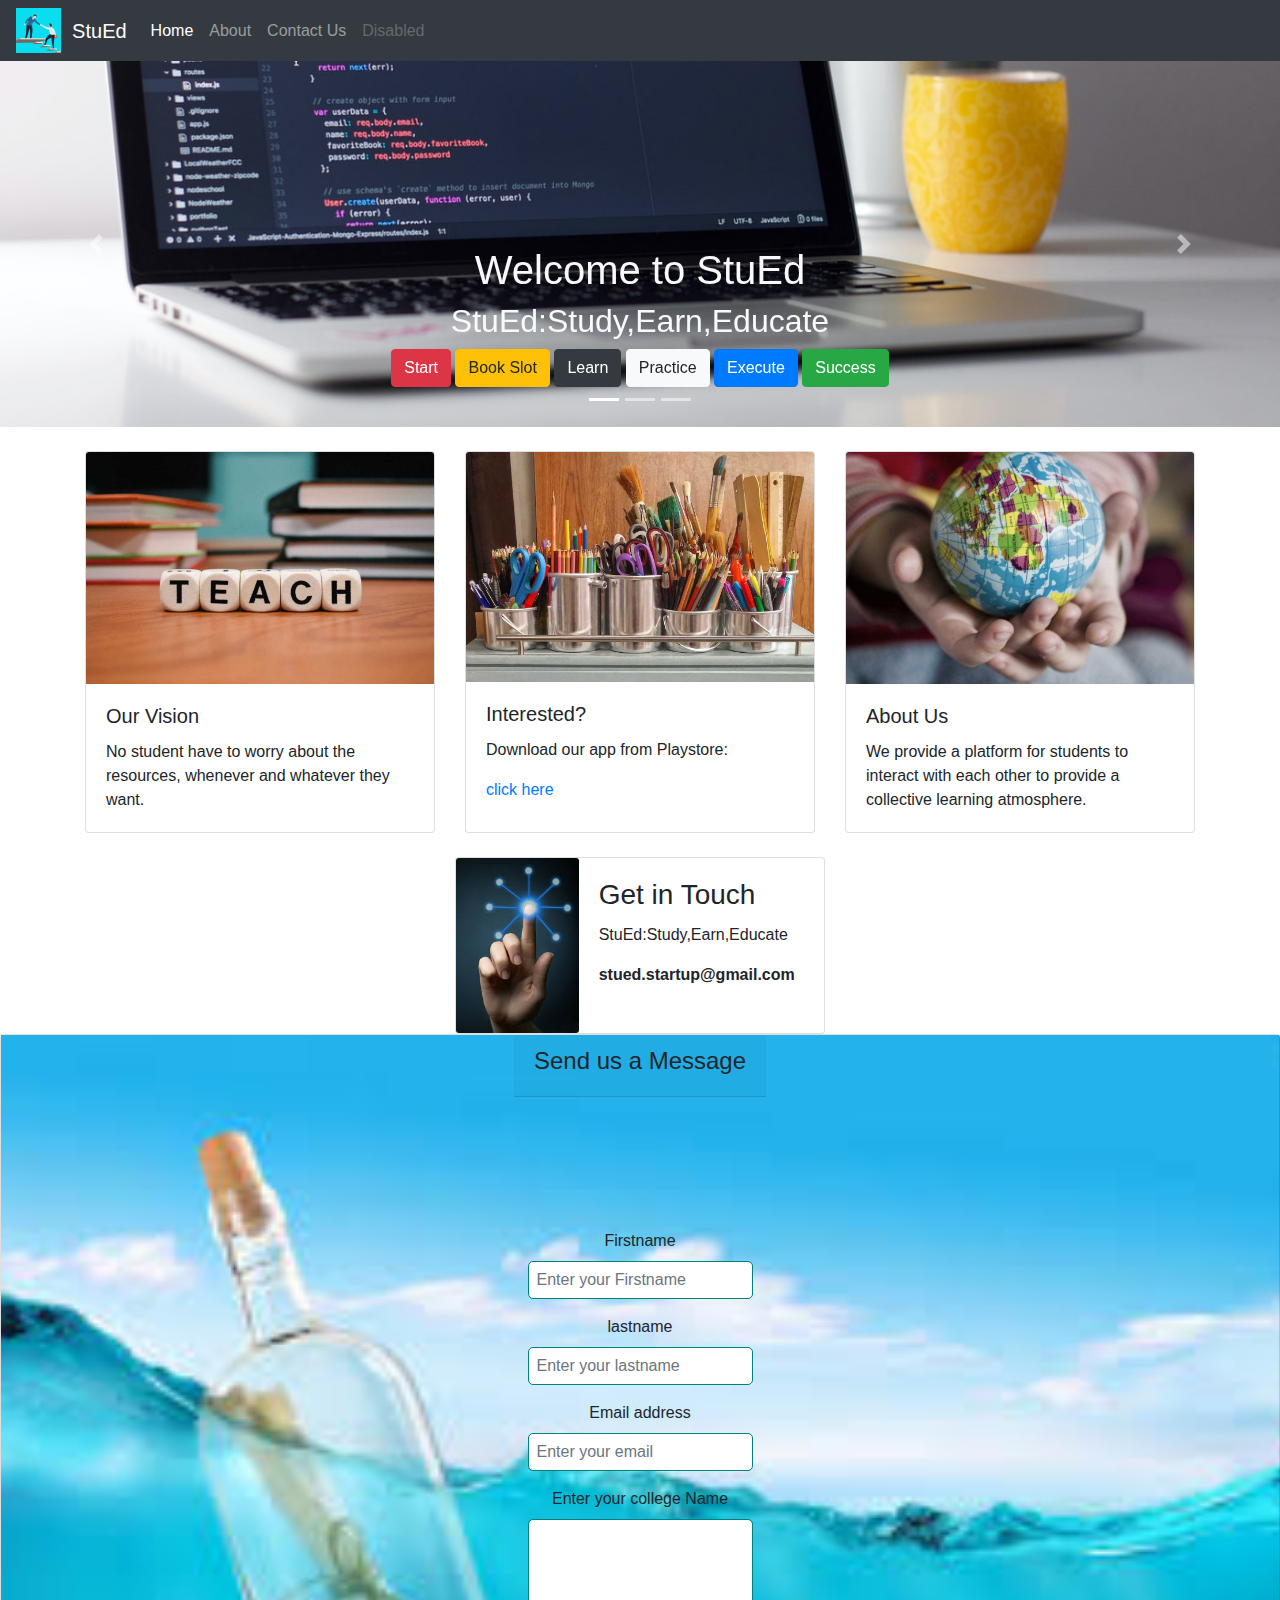
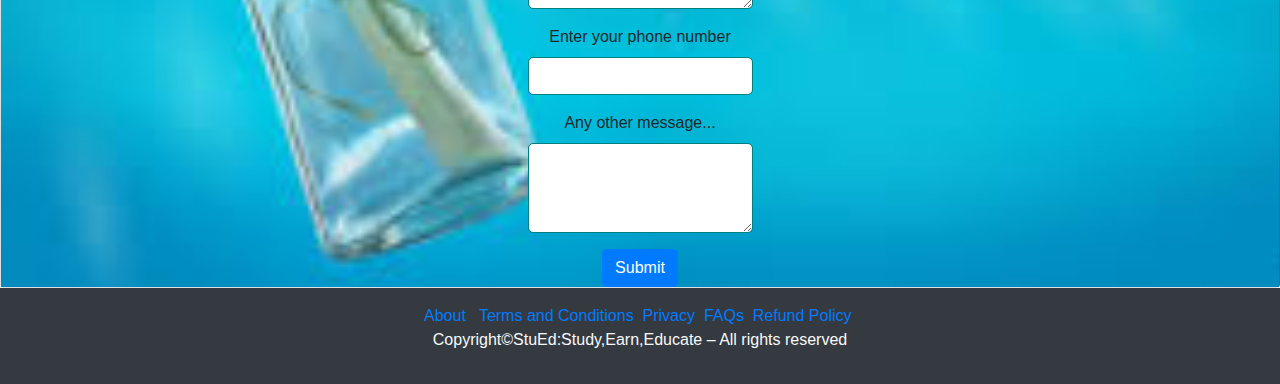
<file: index.html>
<!doctype html>
<html lang="en">

<head>
    <!-- Required meta tags -->
    <meta charset="utf-8">
    <meta name="viewport" content="width=device-width, initial-scale=1, shrink-to-fit=no">

    <!-- Bootstrap CSS -->
    <link rel="stylesheet" href="https://stackpath.bootstrapcdn.com/bootstrap/4.5.2/css/bootstrap.min.css"
        integrity="sha384-JcKb8q3iqJ61gNV9KGb8thSsNjpSL0n8PARn9HuZOnIxN0hoP+VmmDGMN5t9UJ0Z" crossorigin="anonymous">

    <title>StuEd</title>
    <link rel="stylesheet" href="index.css">
    <link href="https://fonts.googleapis.com/css2?family=Russo+One&display=swap" rel="stylesheet">

</head>

<body>
    <nav class="navbar navbar-expand-lg navbar-dark bg-dark">
        <div id="logo">
            <img src="logo.jpg" alt="" srcset="" width="45px" height="45px">

        </div>
        <a class="navbar-brand" href="#"> &nbsp; StuEd</a>
        <button class="navbar-toggler" type="button" data-toggle="collapse" data-target="#navbarSupportedContent"
            aria-controls="navbarSupportedContent" aria-expanded="false" aria-label="Toggle navigation">
            <span class="navbar-toggler-icon"></span>
        </button>

        <div class="collapse navbar-collapse" id="navbarSupportedContent">
            <ul class="navbar-nav mr-auto">
                <li class="nav-item active">
                    <a class="nav-link" href="/StuEd/">Home <span class="sr-only">(current)</span></a>
                </li>
                <li class="nav-item">
                    <a class="nav-link" href="/StuEd/about.html">About</a>
                </li>

                <li class="nav-item">
                    <a class="nav-link" href="/StuEd/contact.html">Contact Us</a>
                </li>
                <li class="nav-item">
                    <a class="nav-link disabled" href="#" tabindex="-1" aria-disabled="true">Disabled</a>
                </li>
            </ul>

        </div>
    </nav>

    <!-- <h1 id="title">StuEd:Study,Earn,Educate</h1> -->
    <div id="carouselExampleCaptions" class="carousel slide carousel-fade" data-ride="carousel">
        <ol class="carousel-indicators">
            <li data-target="#carouselExampleCaptions" data-slide-to="0" class="active"></li>
            <li data-target="#carouselExampleCaptions" data-slide-to="1"></li>
            <li data-target="#carouselExampleCaptions" data-slide-to="2"></li>
        </ol>
        <div class="carousel-inner">
            <div class="carousel-item active">
                <img src="b4.jpg" class="d-block w-100" alt="...">
                <div class="carousel-caption d-none d-md-block">
                    <div id="clockContainer">
                        <div id="hour"></div>
                        <div id="minute"></div>
                        <div id="second"></div>
                    </div>
                    <h1 class="text-light">Welcome to StuEd</h1>
                    <h2 class="text-light">StuEd:Study,Earn,Educate</h2>
                    <button type="button" class="btn btn-danger">Start</button>
                    <button type="button" class="btn btn-warning">Book Slot</button>
                    <button type="button" class="btn btn-dark">Learn</button>
                    <button type="button" class="btn btn-light">Practice</button>
                    <button type="button" class="btn btn-primary">Execute</button>
                    <button type="button" class="btn btn-success">Success</button>

                </div>
            </div>


            <div class="carousel-item">
                <img src="b2.jpg" class="d-block w-100" alt="...">
                <div class="carousel-caption d-none d-md-block">

                    <h1>Welcome to StuEd</h1>
                    <h2>StuEd:Study,Earn,Educate</h2>
                    <button type="button" class="btn btn-danger">Start</button>
                    <button type="button" class="btn btn-info">Learn</button>
                    <button type="button" class="btn btn-warning">Practice</button>
                    <button type="button" class="btn btn-primary">Execute</button>
                    <button type="button" class="btn btn-success">Sucess</button>

                </div>
            </div>
            <div class="carousel-item">
                <img src="b5.jpg" class="d-block w-100" alt="...">
                <div class="carousel-caption d-none d-md-block">

                    <h1>Welcome to StuEd</h1>
                    <h2>StuEd:Study,Earn,Educate</h2>
                    <button type="button" class="btn btn-danger">Start</button>
                    <button type="button" class="btn btn-info">Learn</button>
                    <button type="button" class="btn btn-warning">Practice</button>
                    <button type="button" class="btn btn-primary">Execute</button>
                    <button type="button" class="btn btn-success">Sucess</button>


                </div>
            </div>
            <div class="carousel-item">
                <img src="b6.jpg" class="d-block w-100" alt="...">
                <div class="carousel-caption d-none d-md-block">

                    <h1>Welcome to StuEd</h1>
                    <h2>StuEd:Study,Earn,Educate</h2>
                    <button type="button" class="btn btn-danger">Start</button>
                    <button type="button" class="btn btn-info">Learn</button>
                    <button type="button" class="btn btn-warning">Practice</button>
                    <button type="button" class="btn btn-primary">Execute</button>
                    <button type="button" class="btn btn-success">Sucess</button>


                </div>
            </div>
            <div class="carousel-item">
                <img src="b7.jpg" class="d-block w-100" alt="...">
                <div class="carousel-caption d-none d-md-block">

                    <h1>Welcome to StuEd</h1>
                    <h2>StuEd:Study,Earn,Educate</h2>
                    <button type="button" class="btn btn-danger">Start</button>
                    <button type="button" class="btn btn-info">Learn</button>
                    <button type="button" class="btn btn-warning">Practice</button>
                    <button type="button" class="btn btn-primary">Execute</button>
                    <button type="button" class="btn btn-success">Sucess</button>


                </div>
            </div>
            <div class="carousel-item">
                <img src="b2.jpg" class="d-block w-100" alt="...">
                <div class="carousel-caption d-none d-md-block">

                    <h1>Welcome to StuEd</h1>
                    <h2>StuEd:Study,Earn,Educate</h2>
                    <button type="button" class="btn btn-danger">Start</button>
                    <button type="button" class="btn btn-info">Learn</button>
                    <button type="button" class="btn btn-warning">Practice</button>
                    <button type="button" class="btn btn-primary">Execute</button>
                    <button type="button" class="btn btn-success">Sucess</button>


                </div>
            </div>
        </div>
        <a class="carousel-control-prev" href="#carouselExampleCaptions" role="button" data-slide="prev">
            <span class="carousel-control-prev-icon" aria-hidden="true"></span>
            <span class="sr-only">Previous</span>
        </a>
        <a class="carousel-control-next" href="#carouselExampleCaptions" role="button" data-slide="next">
            <span class="carousel-control-next-icon" aria-hidden="true"></span>
            <span class="sr-only">Next</span>
        </a>
    </div>
    <div class="container my-4">
        <div class="card-deck">
            <div class="card">
                <img src="photo2.jpg" class="card-img-top" alt="...">
                <div class="card-body">
                    <h5 class="card-title">Our Vision</h5>
                    <p class="card-text">No student have to worry about the resources, whenever and whatever they want.
                    </p>
                    <!-- <p class="card-text"><small class="text-muted">Last updated 3 mins ago</small></p> -->
                </div>
            </div>
            <div class="card">
                <img src="photo1.jpg" class="card-img-top" alt="...">
                <div class="card-body">
                    <h5 class="card-title">Interested?</h5>
                    <p class="card-text">Download our app from Playstore:</p>

                    <a href="http://play.google.com/store/apps/details?id=com.stued.StuEd
                   " target="_blank">click here</a>
                    <!-- <p class="card-text"><small class="text-muted">Last updated 3 mins ago</small></p> -->
                </div>
            </div>
            <div class="card">
                <img src="photo3.jpg" class="card-img-top" alt="...">
                <div class="card-body">
                    <h5 class="card-title">About Us</h5>
                    <p class="card-text"> We provide a platform for students to interact with each other to provide a
                        collective learning atmosphere.</p>
                    <!-- <p class="card-text"><small class="text-muted">Last updated 3 mins ago</small></p> -->
                </div>
            </div>
        </div>
    </div>

    <div class="card  mx-auto" style="width: 370px;">
        <div class="row no-gutters">
            <div class="col-md-4">
                <img src="g.jpg" class="card-img" alt="Get in Touch">
            </div>
            <div class="col-md-8">
                <div class="card-body">
                    <h3 class="card-title">Get in Touch</h3>
                    <p class="card-text">StuEd:Study,Earn,Educate</p>
                    <p class="card-text"><b>stued.startup@gmail.com</b></p>
                    <!-- <p class="card-text"><small class="text-muted">Last updated 3 mins ago</small></p> -->
                </div>
            </div>
        </div>
    </div>

    </div>
    <div class="card text-center" id="contact-box">
        <div class="card-header">
            <h4>Send us a Message</h4>

        </div>

        <div id="success" class="alert alert-success alert-dismissible fade" role="alert">
            <strong>Success!</strong> Your travel request has been successfully submitted
            <button type="button" class="close" data-dismiss="alert" aria-label="Close">
                <span aria-hidden="true">×</span>
            </button>
        </div>
        <div id="failure" class="alert alert-danger alert-dismissible fade" role="alert">
            <strong>Error!</strong> Your travel request has not been sent due to errors
            <button type="button" class="close" data-dismiss="alert" aria-label="Close">
                <span aria-hidden="true">×</span>
            </button>
        </div>

        <form>
            <div class="form-group">
                <label for="name">Firstname</label>
                <input type="text" class="form-control" id="name" placeholder="Enter your Firstname">
                <small id="namevalid" class="form-text text-muted invalid-feedback">
                    Your username must be 2-10 characters long and should not start with a number
                </small>
            </div>
            <div class="form-group">
                <label for="name2">lastname</label>
                <input type="text" class="form-control" id="name2" placeholder="Enter your lastname">
                <small id="namevalid" class="form-text text-muted invalid-feedback">
                    Your username must be 2-10 characters long and should not start with a number
                </small>
            </div>

            <div class="form-group">
                <label for="email">Email address</label>
                <input type="text" class="form-control" id="email" placeholder="Enter your email">
                <small id="emailvalid" class="form-text text-muted invalid-feedback">
                    Your email must be a valid email
                </small>
            </div>

            <div class="form-group">
                <label for="address">Enter your college Name</label>
                <textarea class="form-control" name="address" id="address" rows="3"></textarea>
            </div>
            <div class="form-group">
                <label for="address">Enter your phone number</label>
                <input class="form-control" name="phone" id="phone" rows="3">
                <small id="emailvalid" class="form-text text-muted invalid-feedback">
                    Your phone number must be 10 digit long
                </small>
            </div>
            <div class="form-group">
                <label for="exampleFormControlTextarea1">Any other message...</label>
                <textarea class="form-control" id="exampleFormControlTextarea1" rows="3"></textarea>
            </div>
            <button id="submit" class="btn btn-primary">Submit</button>
        </form>
    </div>


    <!-- Optional JavaScript -->
    <!-- jQuery first, then Popper.js, then Bootstrap JS -->
    <script src="https://code.jquery.com/jquery-3.5.1.slim.min.js"
        integrity="sha384-DfXdz2htPH0lsSSs5nCTpuj/zy4C+OGpamoFVy38MVBnE+IbbVYUew+OrCXaRkfj"
        crossorigin="anonymous"></script>
    <script src="https://cdn.jsdelivr.net/npm/popper.js@1.16.1/dist/umd/popper.min.js"
        integrity="sha384-9/reFTGAW83EW2RDu2S0VKaIzap3H66lZH81PoYlFhbGU+6BZp6G7niu735Sk7lN"
        crossorigin="anonymous"></script>
    <script src="https://stackpath.bootstrapcdn.com/bootstrap/4.5.2/js/bootstrap.min.js"
        integrity="sha384-B4gt1jrGC7Jh4AgTPSdUtOBvfO8shuf57BaghqFfPlYxofvL8/KUEfYiJOMMV+rV"
        crossorigin="anonymous"></script>
    <script src="index.js"></script>
</body>
<footer class="container-fluid bg-dark my-0 py-3 text-light">
    <p class="mb-0 text-center">
        <a href="/StuEd/about.html">About &nbsp; </a>
        <a href="/StuEd/condition.html">Terms and Conditions&nbsp; </a>
        <a href="/StuEd/privacy.html">Privacy&nbsp; </a>
        <a href="/StuEd/faq.html">FAQs&nbsp; </a>
        <a href="/StuEd/refund.html">Refund Policy&nbsp; </a>
    <p class="mb-0 text-center">Copyright&copy;StuEd:Study,Earn,Educate – All rights reserved</p>
    </p>

</footer>

</html>
</file>
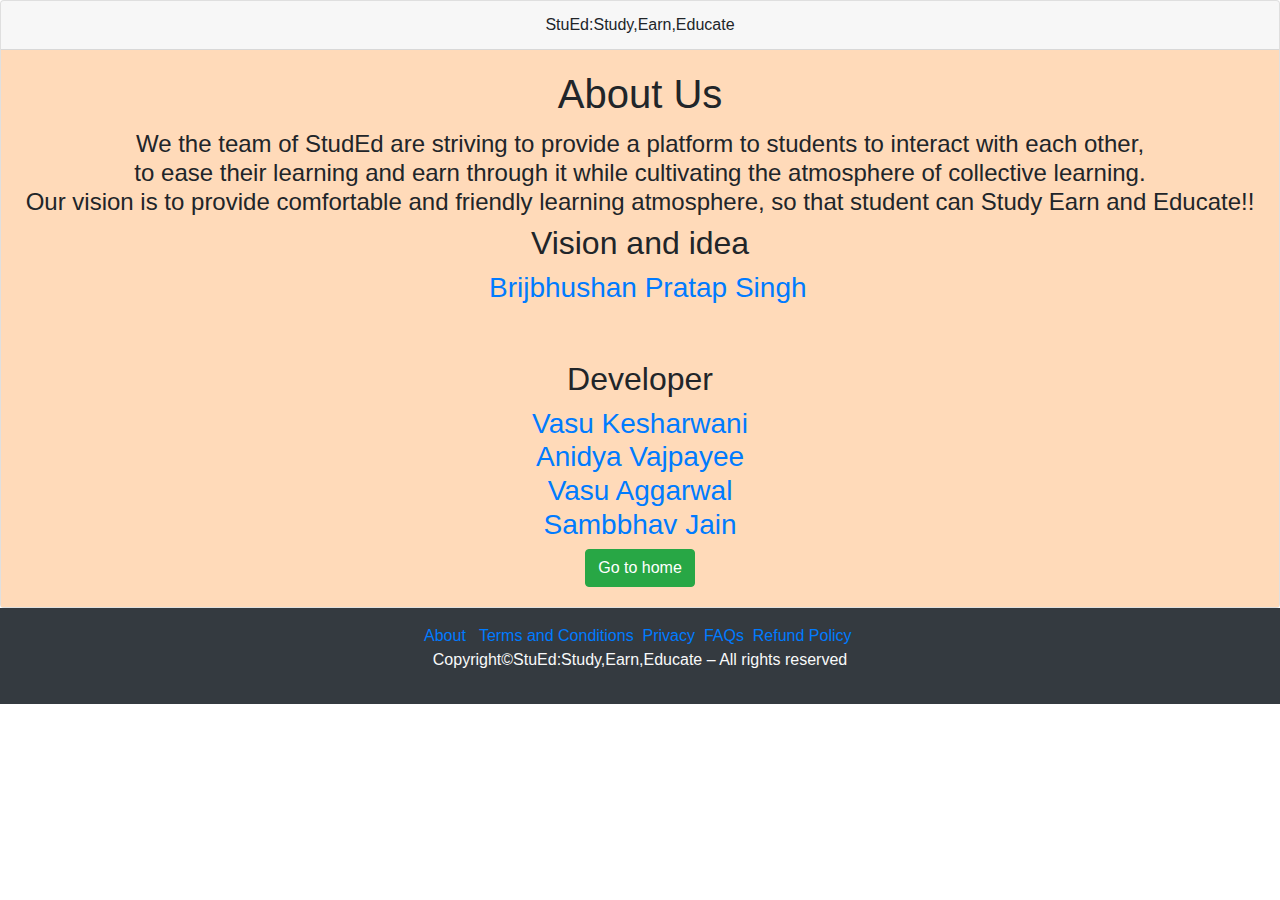
<file: about.html>
<!doctype html>
<html lang="en">

<head>
    <!-- Required meta tags -->
    <meta charset="utf-8">
    <meta name="viewport" content="width=device-width, initial-scale=1, shrink-to-fit=no">

    <!-- Bootstrap CSS -->
    <link rel="stylesheet" href="https://stackpath.bootstrapcdn.com/bootstrap/4.5.2/css/bootstrap.min.css"
        integrity="sha384-JcKb8q3iqJ61gNV9KGb8thSsNjpSL0n8PARn9HuZOnIxN0hoP+VmmDGMN5t9UJ0Z" crossorigin="anonymous">

    <title>StuEd</title>
    <style>
        .card-body{
            background-color: peachpuff;
        }
    </style>
</head>

<body>
    <div class="about">
        <div class="card text-center">
            <div class="card-header">
                StuEd:Study,Earn,Educate
            </div>
            <div class="card-body">
                <h1 class="card-title">About Us</h1>
                <h4 class="card-text">We the team of StudEd are striving to provide a platform to students to interact
                    with each other,<br> to ease their learning and earn through it while cultivating the atmosphere of
                    collective learning.<br> Our vision is to provide comfortable and friendly learning atmosphere, so
                    that
                    student can Study Earn and Educate!!</h4>
                <h2>Vision and idea
                    <h3><a
                            href="https://www.linkedin.com/in/brijbhushan-pratap-singh-42a9b2196?src=aff-lilpar&veh=aff_src.aff-lilpar_c.partners_pkw.10078_plc.Skimbit%20Ltd._pcrid.449670_learning&trk=aff_src.aff-lilpar_c.partners_pkw.10078_plc.Skimbit%20Ltd._pcrid.449670_learning&clickid=ThoVesXTFxyORfPwUx0Mo3QWUkiQhfRoD2Ub1g0&irgwc=1">&nbsp;
                            Brijbhushan Pratap Singh</a></h3><br><br>
                </h2>
                <h2>Developer</h2>
                <h3>
                    <a href="https://github.com/vasuksh" target="_blank" rel="noopener noreferrer">Vasu Kesharwani</a><br>
                    <a href="https://github.com/anidya" target="_blank" rel="noopener noreferrer">Anidya Vajpayee</a><br>
                    <a href="https://github.com/vasu2001" target="_blank" rel="noopener noreferrer">Vasu Aggarwal</a><br>
                    <a href="https://github.com/Sambbhavjain" target="_blank" rel="noopener noreferrer">Sambbhav Jain</a><br>
                </h3>


                <a href="/StuEd/" class="btn btn-success">Go to home</a>
            </div>

        </div>
    </div>


    <!-- Optional JavaScript -->
    <!-- jQuery first, then Popper.js, then Bootstrap JS -->
    <script src="https://code.jquery.com/jquery-3.5.1.slim.min.js"
        integrity="sha384-DfXdz2htPH0lsSSs5nCTpuj/zy4C+OGpamoFVy38MVBnE+IbbVYUew+OrCXaRkfj"
        crossorigin="anonymous"></script>
    <script src="https://cdn.jsdelivr.net/npm/popper.js@1.16.1/dist/umd/popper.min.js"
        integrity="sha384-9/reFTGAW83EW2RDu2S0VKaIzap3H66lZH81PoYlFhbGU+6BZp6G7niu735Sk7lN"
        crossorigin="anonymous"></script>
    <script src="https://stackpath.bootstrapcdn.com/bootstrap/4.5.2/js/bootstrap.min.js"
        integrity="sha384-B4gt1jrGC7Jh4AgTPSdUtOBvfO8shuf57BaghqFfPlYxofvL8/KUEfYiJOMMV+rV"
        crossorigin="anonymous"></script>
</body>
<footer class="container-fluid bg-dark my-0 py-3 text-light">
    <p class="mb-0 text-center">
        <a href="/StuEd/about.html">About &nbsp; </a>
        <a href="/StuEd/condition.html">Terms and Conditions&nbsp; </a>
        <a href="/StuEd/privacy.html">Privacy&nbsp;  </a>
        <a href="/StuEd/faq.html">FAQs&nbsp;  </a>
        <a href="/StuEd/refund.html">Refund Policy&nbsp;  </a>
        <p class="mb-0 text-center">Copyright&copy;StuEd:Study,Earn,Educate – All rights reserved</p>
    </p>

</footer>

</html>
</file>
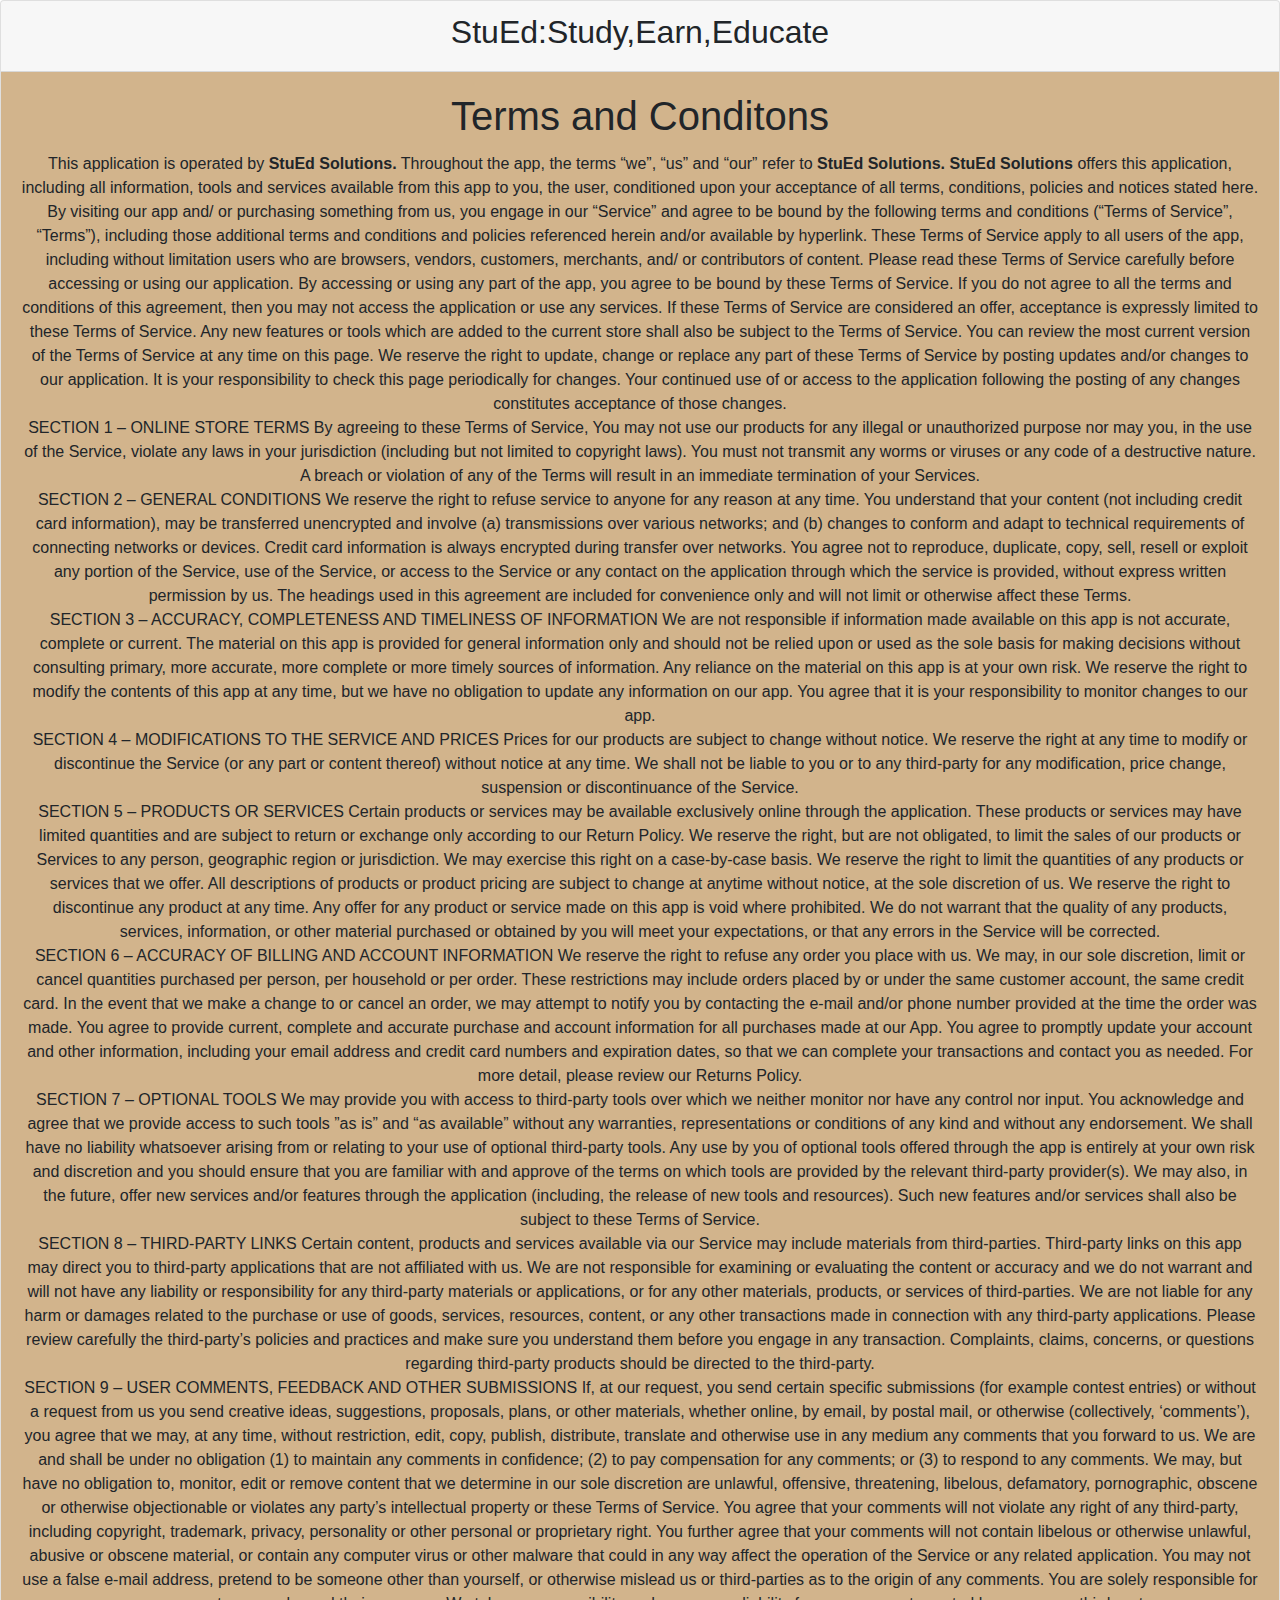
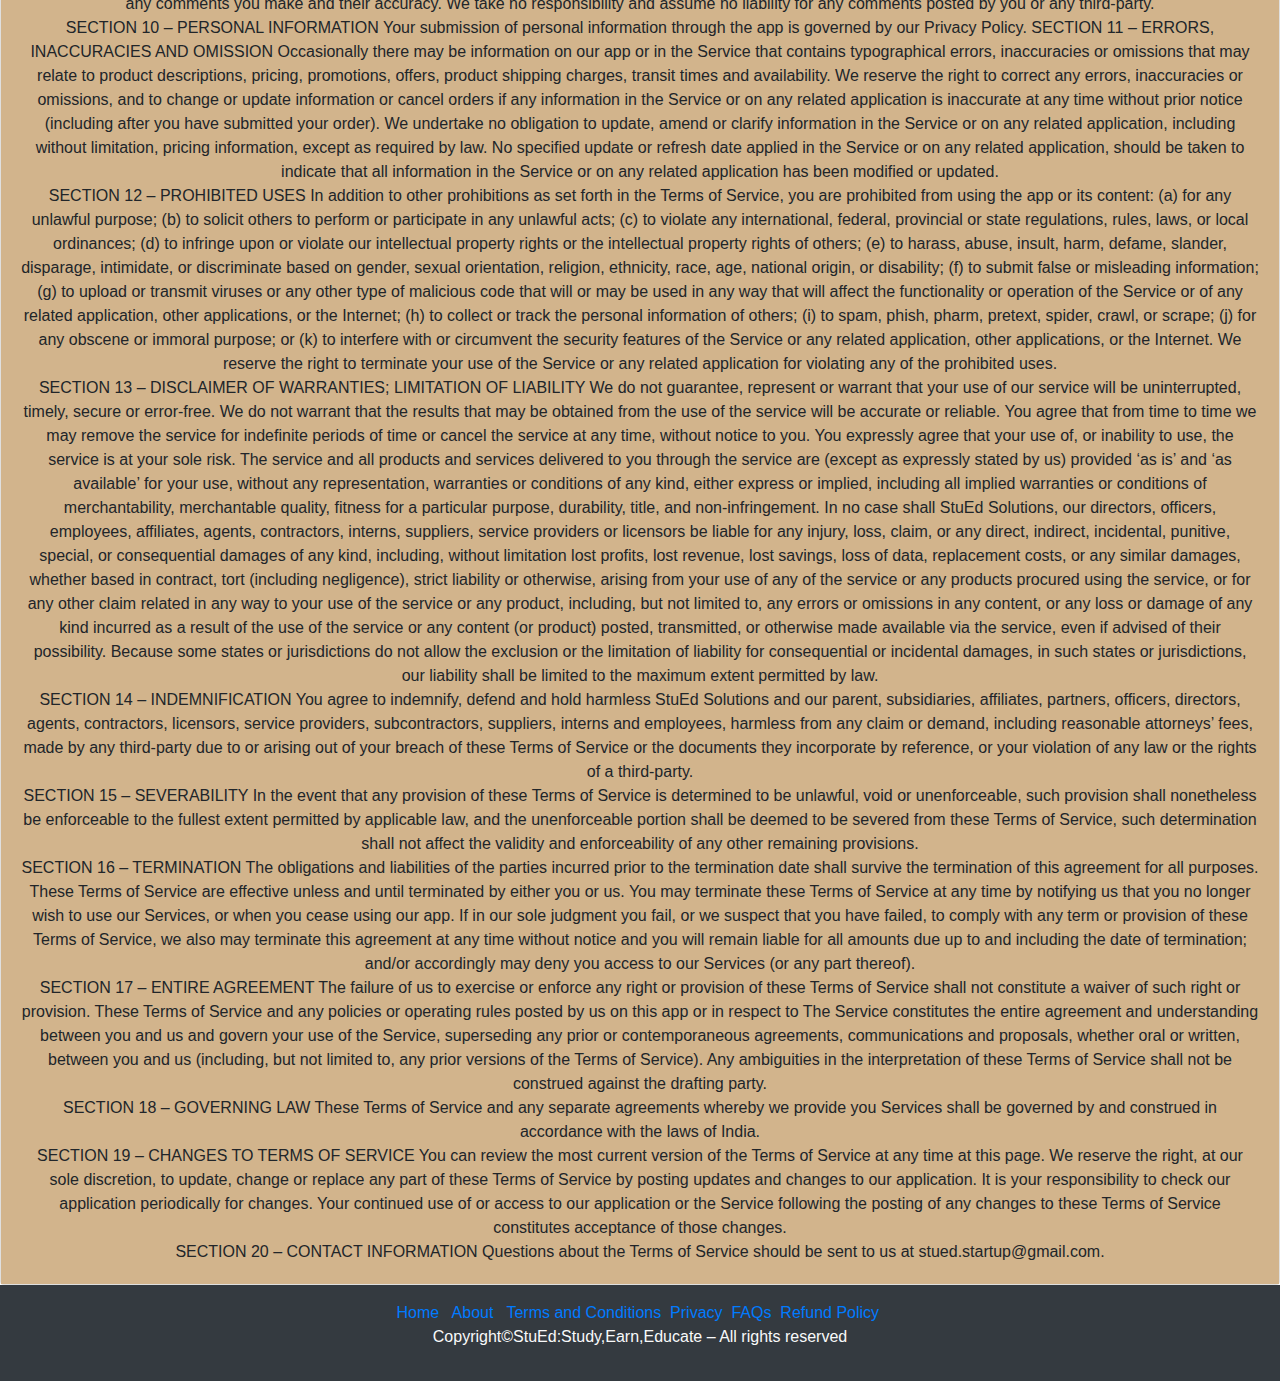
<file: condition.html>
<!doctype html>
<html lang="en">

<head>
    <!-- Required meta tags -->
    <meta charset="utf-8">
    <meta name="viewport" content="width=device-width, initial-scale=1, shrink-to-fit=no">

    <!-- Bootstrap CSS -->
    <link rel="stylesheet" href="https://stackpath.bootstrapcdn.com/bootstrap/4.5.2/css/bootstrap.min.css"
        integrity="sha384-JcKb8q3iqJ61gNV9KGb8thSsNjpSL0n8PARn9HuZOnIxN0hoP+VmmDGMN5t9UJ0Z" crossorigin="anonymous">

    <title>StuEd</title>
    <style>
        #new, #n1, #n2{
            background-color: tan;
        }

    </style>
</head>

<body>
    <div class="card text-center">
        <div class="card-header">
            <h2>StuEd:Study,Earn,Educate</h2>
        </div>
        <div class="card-body" id="n2">
            <h1 class="card-title" id="n1">Terms and Conditons</h1>
            <p class="card-text" id="new">This application is operated by <b>StuEd Solutions.</b> Throughout the app, the terms
                “we”, “us” and “our” refer to <b>StuEd Solutions. StuEd Solutions</b> offers this application, including
                all information, tools and services available from this app to you, the user, conditioned upon your
                acceptance of all terms, conditions, policies and notices stated here.

                By visiting our app and/ or purchasing something from us, you engage in our “Service” and agree to be
                bound by the following terms and conditions (“Terms of Service”, “Terms”), including those additional
                terms and conditions and policies referenced herein and/or available by hyperlink. These Terms of
                Service apply to all users of the app, including without limitation users who are browsers, vendors,
                customers, merchants, and/ or contributors of content.

                Please read these Terms of Service carefully before accessing or using our application. By accessing or
                using any part of the app, you agree to be bound by these Terms of Service. If you do not agree to all
                the terms and conditions of this agreement, then you may not access the application or use any services.
                If these Terms of Service are considered an offer, acceptance is expressly limited to these Terms of
                Service.

                Any new features or tools which are added to the current store shall also be subject to the Terms of
                Service. You can review the most current version of the Terms of Service at any time on this page. We
                reserve the right to update, change or replace any part of these Terms of Service by posting updates
                and/or changes to our application. It is your responsibility to check this page periodically for
                changes. Your continued use of or access to the application following the posting of any changes
                constitutes acceptance of those changes. <br>

                SECTION 1 – ONLINE STORE TERMS

                By agreeing to these Terms of Service, You may not use our products for any illegal or unauthorized
                purpose nor may you, in the use of the Service, violate any laws in your jurisdiction (including but not
                limited to copyright laws).

                You must not transmit any worms or viruses or any code of a destructive nature.

                A breach or violation of any of the Terms will result in an immediate termination of your Services. <br>

                SECTION 2 – GENERAL CONDITIONS

                We reserve the right to refuse service to anyone for any reason at any time.

                You understand that your content (not including credit card information), may be transferred unencrypted
                and involve (a) transmissions over various networks; and (b) changes to conform and adapt to technical
                requirements of connecting networks or devices. Credit card information is always encrypted during
                transfer over networks.

                You agree not to reproduce, duplicate, copy, sell, resell or exploit any portion of the Service, use of
                the Service, or access to the Service or any contact on the application through which the service is
                provided, without express written permission by us.

                The headings used in this agreement are included for convenience only and will not limit or otherwise
                affect these Terms. <br>

                SECTION 3 – ACCURACY, COMPLETENESS AND TIMELINESS OF INFORMATION

                We are not responsible if information made available on this app is not accurate, complete or current.
                The material on this app is provided for general information only and should not be relied upon or used
                as the sole basis for making decisions without consulting primary, more accurate, more complete or more
                timely sources of information. Any reliance on the material on this app is at your own risk.

                We reserve the right to modify the contents of this app at any time, but we have no obligation to update
                any information on our app. You agree that it is your responsibility to monitor changes to our app. <br>

                SECTION 4 – MODIFICATIONS TO THE SERVICE AND PRICES

                Prices for our products are subject to change without notice.

                We reserve the right at any time to modify or discontinue the Service (or any part or content thereof)
                without notice at any time.

                We shall not be liable to you or to any third-party for any modification, price change, suspension or
                discontinuance of the Service. <br>

                SECTION 5 – PRODUCTS OR SERVICES

                Certain products or services may be available exclusively online through the application. These products
                or services may have limited quantities and are subject to return or exchange only according to our
                Return Policy.

                We reserve the right, but are not obligated, to limit the sales of our products or Services to any
                person, geographic region or jurisdiction. We may exercise this right on a case-by-case basis. We
                reserve the right to limit the quantities of any products or services that we offer. All descriptions of
                products or product pricing are subject to change at anytime without notice, at the sole discretion of
                us. We reserve the right to discontinue any product at any time. Any offer for any product or service
                made on this app is void where prohibited.

                We do not warrant that the quality of any products, services, information, or other material purchased
                or obtained by you will meet your expectations, or that any errors in the Service will be corrected. <br>

                SECTION 6 – ACCURACY OF BILLING AND ACCOUNT INFORMATION

                We reserve the right to refuse any order you place with us. We may, in our sole discretion, limit or
                cancel quantities purchased per person, per household or per order. These restrictions may include
                orders placed by or under the same customer account, the same credit card. In the event that we make a
                change to or cancel an order, we may attempt to notify you by contacting the e-mail and/or phone number
                provided at the time the order was made.

                You agree to provide current, complete and accurate purchase and account information for all purchases
                made at our App. You agree to promptly update your account and other information, including your email
                address and credit card numbers and expiration dates, so that we can complete your transactions and
                contact you as needed.

                For more detail, please review our Returns Policy. <br>

                SECTION 7 – OPTIONAL TOOLS

                We may provide you with access to third-party tools over which we neither monitor nor have any control
                nor input.

                You acknowledge and agree that we provide access to such tools ”as is” and “as available” without any
                warranties, representations or conditions of any kind and without any endorsement. We shall have no
                liability whatsoever arising from or relating to your use of optional third-party tools.

                Any use by you of optional tools offered through the app is entirely at your own risk and discretion and
                you should ensure that you are familiar with and approve of the terms on which tools are provided by the
                relevant third-party provider(s).

                We may also, in the future, offer new services and/or features through the application (including, the
                release of new tools and resources). Such new features and/or services shall also be subject to these
                Terms of Service. <br>

                SECTION 8 – THIRD-PARTY LINKS

                Certain content, products and services available via our Service may include materials from
                third-parties.

                Third-party links on this app may direct you to third-party applications that are not affiliated with
                us. We are not responsible for examining or evaluating the content or accuracy and we do not warrant and
                will not have any liability or responsibility for any third-party materials or applications, or for any
                other materials, products, or services of third-parties.

                We are not liable for any harm or damages related to the purchase or use of goods, services, resources,
                content, or any other transactions made in connection with any third-party applications. Please review
                carefully the third-party’s policies and practices and make sure you understand them before you engage
                in any transaction. Complaints, claims, concerns, or questions regarding third-party products should be
                directed to the third-party. <br>

                SECTION 9 – USER COMMENTS, FEEDBACK AND OTHER SUBMISSIONS

                If, at our request, you send certain specific submissions (for example contest entries) or without a
                request from us you send creative ideas, suggestions, proposals, plans, or other materials, whether
                online, by email, by postal mail, or otherwise (collectively, ‘comments’), you agree that we may, at any
                time, without restriction, edit, copy, publish, distribute, translate and otherwise use in any medium
                any comments that you forward to us. We are and shall be under no obligation (1) to maintain any
                comments in confidence; (2) to pay compensation for any comments; or (3) to respond to any comments.

                We may, but have no obligation to, monitor, edit or remove content that we determine in our sole
                discretion are unlawful, offensive, threatening, libelous, defamatory, pornographic, obscene or
                otherwise objectionable or violates any party’s intellectual property or these Terms of Service.

                You agree that your comments will not violate any right of any third-party, including copyright,
                trademark, privacy, personality or other personal or proprietary right. You further agree that your
                comments will not contain libelous or otherwise unlawful, abusive or obscene material, or contain any
                computer virus or other malware that could in any way affect the operation of the Service or any related
                application. You may not use a false e-mail address, pretend to be someone other than yourself, or
                otherwise mislead us or third-parties as to the origin of any comments. You are solely responsible for
                any comments you make and their accuracy. We take no responsibility and assume no liability for any
                comments posted by you or any third-party. <br>

                SECTION 10 – PERSONAL INFORMATION

                Your submission of personal information through the app is governed by our Privacy Policy.

                SECTION 11 – ERRORS, INACCURACIES AND OMISSION

                Occasionally there may be information on our app or in the Service that contains typographical errors,
                inaccuracies or omissions that may relate to product descriptions, pricing, promotions, offers, product
                shipping charges, transit times and availability. We reserve the right to correct any errors,
                inaccuracies or omissions, and to change or update information or cancel orders if any information in
                the Service or on any related application is inaccurate at any time without prior notice (including
                after you have submitted your order).

                We undertake no obligation to update, amend or clarify information in the Service or on any related
                application, including without limitation, pricing information, except as required by law. No specified
                update or refresh date applied in the Service or on any related application, should be taken to indicate
                that all information in the Service or on any related application has been modified or updated. <br>

                SECTION 12 – PROHIBITED USES

                In addition to other prohibitions as set forth in the Terms of Service, you are prohibited from using
                the app or its content: (a) for any unlawful purpose; (b) to solicit others to perform or participate in
                any unlawful acts; (c) to violate any international, federal, provincial or state regulations, rules,
                laws, or local ordinances; (d) to infringe upon or violate our intellectual property rights or the
                intellectual property rights of others; (e) to harass, abuse, insult, harm, defame, slander, disparage,
                intimidate, or discriminate based on gender, sexual orientation, religion, ethnicity, race, age,
                national origin, or disability; (f) to submit false or misleading information; (g) to upload or transmit
                viruses or any other type of malicious code that will or may be used in any way that will affect the
                functionality or operation of the Service or of any related application, other applications, or the
                Internet; (h) to collect or track the personal information of others; (i) to spam, phish, pharm,
                pretext, spider, crawl, or scrape; (j) for any obscene or immoral purpose; or (k) to interfere with or
                circumvent the security features of the Service or any related application, other applications, or the
                Internet. We reserve the right to terminate your use of the Service or any related application for
                violating any of the prohibited uses. <br>

                SECTION 13 – DISCLAIMER OF WARRANTIES; LIMITATION OF LIABILITY

                We do not guarantee, represent or warrant that your use of our service will be uninterrupted, timely,
                secure or error-free.

                We do not warrant that the results that may be obtained from the use of the service will be accurate or
                reliable.

                You agree that from time to time we may remove the service for indefinite periods of time or cancel the
                service at any time, without notice to you.

                You expressly agree that your use of, or inability to use, the service is at your sole risk. The service
                and all products and services delivered to you through the service are (except as expressly stated by
                us) provided ‘as is’ and ‘as available’ for your use, without any representation, warranties or
                conditions of any kind, either express or implied, including all implied warranties or conditions of
                merchantability, merchantable quality, fitness for a particular purpose, durability, title, and
                non-infringement.

                In no case shall StuEd Solutions, our directors, officers, employees, affiliates, agents, contractors,
                interns, suppliers, service providers or licensors be liable for any injury, loss, claim, or any direct,
                indirect, incidental, punitive, special, or consequential damages of any kind, including, without
                limitation lost profits, lost revenue, lost savings, loss of data, replacement costs, or any similar
                damages, whether based in contract, tort (including negligence), strict liability or otherwise, arising
                from your use of any of the service or any products procured using the service, or for any other claim
                related in any way to your use of the service or any product, including, but not limited to, any errors
                or omissions in any content, or any loss or damage of any kind incurred as a result of the use of the
                service or any content (or product) posted, transmitted, or otherwise made available via the service,
                even if advised of their possibility. Because some states or jurisdictions do not allow the exclusion or
                the limitation of liability for consequential or incidental damages, in such states or jurisdictions,
                our liability shall be limited to the maximum extent permitted by law. <br>

                SECTION 14 – INDEMNIFICATION

                You agree to indemnify, defend and hold harmless StuEd Solutions and our parent, subsidiaries,
                affiliates, partners, officers, directors, agents, contractors, licensors, service providers,
                subcontractors, suppliers, interns and employees, harmless from any claim or demand, including
                reasonable attorneys’ fees, made by any third-party due to or arising out of your breach of these Terms
                of Service or the documents they incorporate by reference, or your violation of any law or the rights of
                a third-party. <br>

                SECTION 15 – SEVERABILITY

                In the event that any provision of these Terms of Service is determined to be unlawful, void or
                unenforceable, such provision shall nonetheless be enforceable to the fullest extent permitted by
                applicable law, and the unenforceable portion shall be deemed to be severed from these Terms of Service,
                such determination shall not affect the validity and enforceability of any other remaining provisions. <br>

                SECTION 16 – TERMINATION

                The obligations and liabilities of the parties incurred prior to the termination date shall survive the
                termination of this agreement for all purposes.

                These Terms of Service are effective unless and until terminated by either you or us. You may terminate
                these Terms of Service at any time by notifying us that you no longer wish to use our Services, or when
                you cease using our app.

                If in our sole judgment you fail, or we suspect that you have failed, to comply with any term or
                provision of these Terms of Service, we also may terminate this agreement at any time without notice and
                you will remain liable for all amounts due up to and including the date of termination; and/or
                accordingly may deny you access to our Services (or any part thereof). <br>

                SECTION 17 – ENTIRE AGREEMENT

                The failure of us to exercise or enforce any right or provision of these Terms of Service shall not
                constitute a waiver of such right or provision.

                These Terms of Service and any policies or operating rules posted by us on this app or in respect to The
                Service constitutes the entire agreement and understanding between you and us and govern your use of the
                Service, superseding any prior or contemporaneous agreements, communications and proposals, whether oral
                or written, between you and us (including, but not limited to, any prior versions of the Terms of
                Service).

                Any ambiguities in the interpretation of these Terms of Service shall not be construed against the
                drafting party. <br>

                SECTION 18 – GOVERNING LAW

                These Terms of Service and any separate agreements whereby we provide you Services shall be governed by
                and construed in accordance with the laws of India. <br>

                SECTION 19 – CHANGES TO TERMS OF SERVICE

                You can review the most current version of the Terms of Service at any time at this page.

                We reserve the right, at our sole discretion, to update, change or replace any part of these Terms of
                Service by posting updates and changes to our application. It is your responsibility to check our
                application periodically for changes. Your continued use of or access to our application or the Service
                following the posting of any changes to these Terms of Service constitutes acceptance of those changes. <br>

                SECTION 20 – CONTACT INFORMATION Questions about the Terms of Service should be sent to us at
                stued.startup@gmail.com.

            </p>
            <!-- <a href="#" class="btn btn-primary">Go somew</a> -->
        </div>
        <!-- <div class="card-footer text-muted">
          2 days ago
        </div> -->
    </div>

    <!-- Optional JavaScript -->
    <!-- jQuery first, then Popper.js, then Bootstrap JS -->
    <script src="https://code.jquery.com/jquery-3.5.1.slim.min.js"
        integrity="sha384-DfXdz2htPH0lsSSs5nCTpuj/zy4C+OGpamoFVy38MVBnE+IbbVYUew+OrCXaRkfj"
        crossorigin="anonymous"></script>
    <script src="https://cdn.jsdelivr.net/npm/popper.js@1.16.1/dist/umd/popper.min.js"
        integrity="sha384-9/reFTGAW83EW2RDu2S0VKaIzap3H66lZH81PoYlFhbGU+6BZp6G7niu735Sk7lN"
        crossorigin="anonymous"></script>
    <script src="https://stackpath.bootstrapcdn.com/bootstrap/4.5.2/js/bootstrap.min.js"
        integrity="sha384-B4gt1jrGC7Jh4AgTPSdUtOBvfO8shuf57BaghqFfPlYxofvL8/KUEfYiJOMMV+rV"
        crossorigin="anonymous"></script>
</body>
<footer class="container-fluid bg-dark my-0 py-3 text-light">
    <p class="mb-0 text-center">
        <a href="/StuEd/">Home &nbsp; </a>
        <a href="/StuEd/about.html">About &nbsp; </a>
        <a href="/StuEd/condition.html">Terms and Conditions&nbsp; </a>
        <a href="/StuEd/privacy.html">Privacy&nbsp; </a>
        <a href="/StuEd/faq.html">FAQs&nbsp; </a>
        <a href="/StuEd/refund.html">Refund Policy&nbsp; </a>
        <p class="mb-0 text-center">Copyright&copy;StuEd:Study,Earn,Educate – All rights reserved</p>
    </p>

</footer>

</html>
</file>
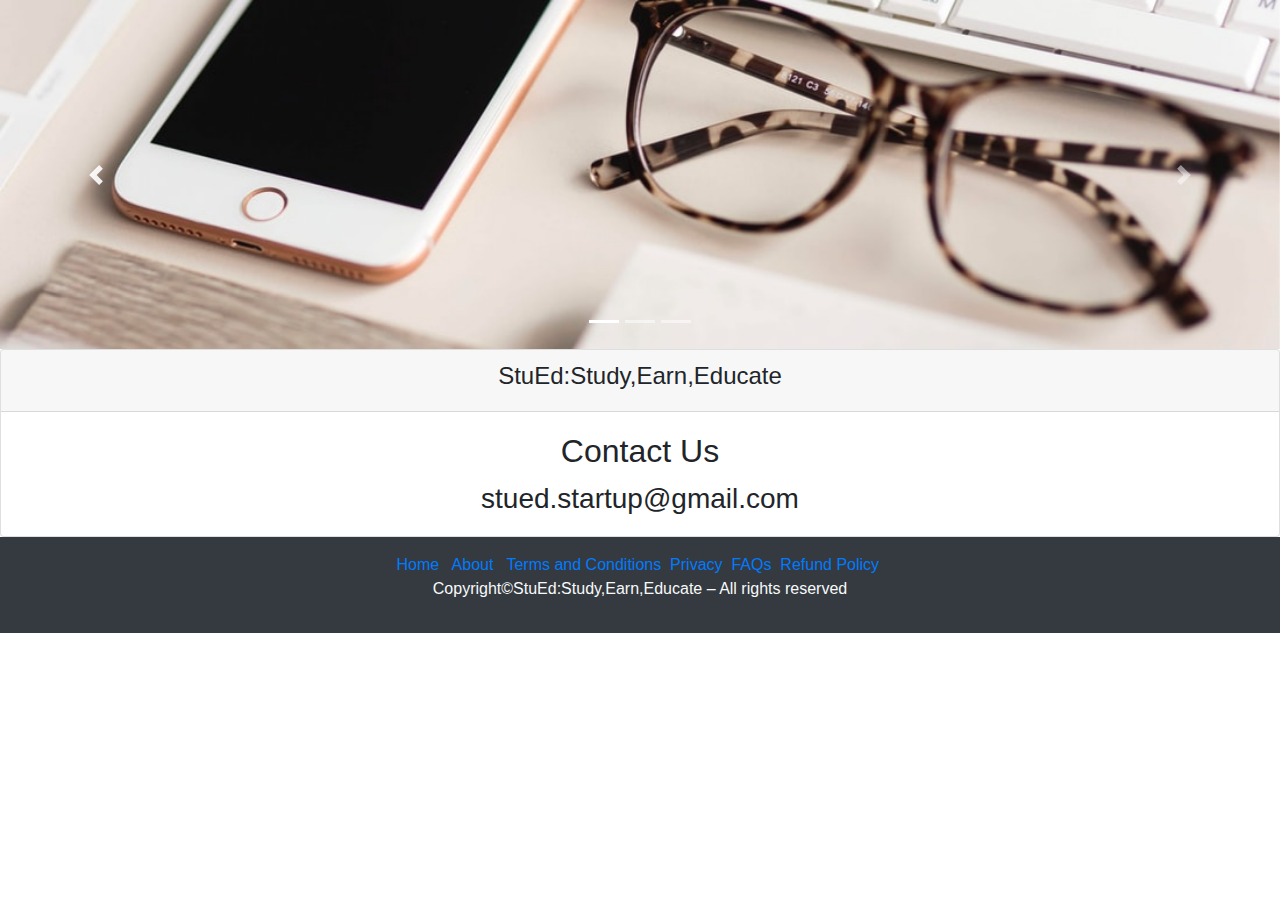
<file: contact.html>
<!doctype html>
<html lang="en">
  <head>
    <!-- Required meta tags -->
    <meta charset="utf-8">
    <meta name="viewport" content="width=device-width, initial-scale=1, shrink-to-fit=no">

    <!-- Bootstrap CSS -->
    <link rel="stylesheet" href="https://stackpath.bootstrapcdn.com/bootstrap/4.5.2/css/bootstrap.min.css" integrity="sha384-JcKb8q3iqJ61gNV9KGb8thSsNjpSL0n8PARn9HuZOnIxN0hoP+VmmDGMN5t9UJ0Z" crossorigin="anonymous">

    <title></title>
  </head>
  <body>
    <div id="carouselExampleCaptions" class="carousel slide carousel-fade" data-ride="carousel">
        <ol class="carousel-indicators">
          <li data-target="#carouselExampleCaptions" data-slide-to="0" class="active"></li>
          <li data-target="#carouselExampleCaptions" data-slide-to="1"></li>
          <li data-target="#carouselExampleCaptions" data-slide-to="2"></li>
        </ol>
        <div class="carousel-inner">
          <div class="carousel-item active">
            <img src="c1.jpg" class="d-block w-100" alt="...">
            <div class="carousel-caption d-none d-md-block">
              <!-- <h2 text-dark>StuEd:Study,Earn,Educate</h2> -->
              <!-- <p>Nulla vitae elit libero, a pharetra augue mollis interdum.</p> -->
            </div>
          </div>
          <div class="carousel-item">
            <img src="c2.jpg" class="d-block w-100" alt="...">
            <div class="carousel-caption d-none d-md-block">
              <!-- <h2>StuEd:Study,Earn,Educate</h2> -->
              
            </div>
          </div>
          <div class="carousel-item">
            <img src="c3.jpg" class="d-block w-100" alt="...">
            <div class="carousel-caption d-none d-md-block">
                <!-- <p>Praesent commodo cursus magna, vel scelerisque nisl consectetur.</p> -->
            </div>
        </div>
    </div>
    <a class="carousel-control-prev" href="#carouselExampleCaptions" role="button" data-slide="prev">
        <span class="carousel-control-prev-icon" aria-hidden="true"></span>
        <span class="sr-only">Previous</span>
    </a>
    <a class="carousel-control-next" href="#carouselExampleCaptions" role="button" data-slide="next">
          <span class="carousel-control-next-icon" aria-hidden="true"></span>
          <span class="sr-only">Next</span>
        </a>
    </div>
    <div class="card text-center">
        <div class="card-header">
            <h4>StuEd:Study,Earn,Educate</h4>
          
        </div>
        <div class="card-body">
          <h2 class="card-title">Contact Us</h2>
          <h3 class="card-text">stued.startup@gmail.com</h3>
          <!-- <a href="#" class="btn btn-primary">Go somewhere</a> -->
        </div>
        
      </div>


    <!-- Optional JavaScript -->
    <!-- jQuery first, then Popper.js, then Bootstrap JS -->
    <script src="https://code.jquery.com/jquery-3.5.1.slim.min.js" integrity="sha384-DfXdz2htPH0lsSSs5nCTpuj/zy4C+OGpamoFVy38MVBnE+IbbVYUew+OrCXaRkfj" crossorigin="anonymous"></script>
    <script src="https://cdn.jsdelivr.net/npm/popper.js@1.16.1/dist/umd/popper.min.js" integrity="sha384-9/reFTGAW83EW2RDu2S0VKaIzap3H66lZH81PoYlFhbGU+6BZp6G7niu735Sk7lN" crossorigin="anonymous"></script>
    <script src="https://stackpath.bootstrapcdn.com/bootstrap/4.5.2/js/bootstrap.min.js" integrity="sha384-B4gt1jrGC7Jh4AgTPSdUtOBvfO8shuf57BaghqFfPlYxofvL8/KUEfYiJOMMV+rV" crossorigin="anonymous"></script>
  </body>
  <footer class="container-fluid bg-dark my-0 py-3 text-light">
      <p class="mb-0 text-center">
          <a href="/StuEd/">Home &nbsp; </a>
          <a href="/StuEd/about.html">About &nbsp; </a>
          <a href="/StuEd/condition.html">Terms and Conditions&nbsp; </a>
          <a href="/StuEd/privacy.html">Privacy&nbsp;  </a>
          <a href="/StuEd/faq.html">FAQs&nbsp;  </a>
          <a href="/StuEd/refund.html">Refund Policy&nbsp;  </a>
          <p class="mb-0 text-center">Copyright&copy;StuEd:Study,Earn,Educate – All rights reserved</p>
    </p>

</footer>
</html>
</file>
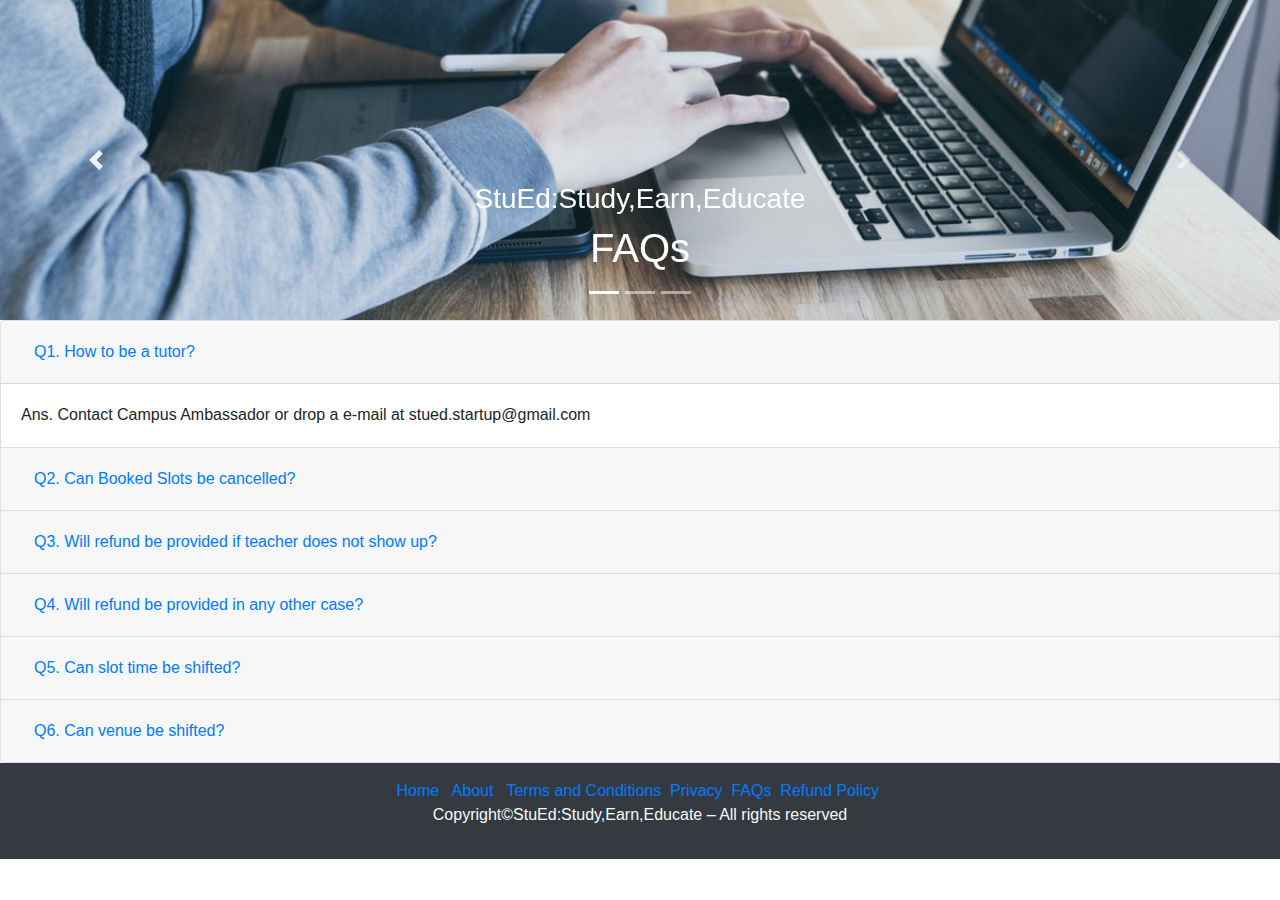
<file: faq.html>
<!doctype html>
<html lang="en">

<head>
    <!-- Required meta tags -->
    <meta charset="utf-8">
    <meta name="viewport" content="width=device-width, initial-scale=1, shrink-to-fit=no">

    <!-- Bootstrap CSS -->
    <link rel="stylesheet" href="https://stackpath.bootstrapcdn.com/bootstrap/4.5.2/css/bootstrap.min.css"
        integrity="sha384-JcKb8q3iqJ61gNV9KGb8thSsNjpSL0n8PARn9HuZOnIxN0hoP+VmmDGMN5t9UJ0Z" crossorigin="anonymous">

    <title>StuEd</title>
</head>

<body>
    <!-- <h3>StuEd:Study,Earn,Educate</h3> -->
    <div id="carouselExampleCaptions" class="carousel slide carousel-fade" data-ride="carousel">
        <ol class="carousel-indicators">
            <li data-target="#carouselExampleCaptions" data-slide-to="0" class="active"></li>
            <li data-target="#carouselExampleCaptions" data-slide-to="1"></li>
            <li data-target="#carouselExampleCaptions" data-slide-to="2"></li>
        </ol>
        <div class="carousel-inner">
            <div class="carousel-item active">
                <img src="f1.jpg" class="d-block w-100" alt="...">
                <div class="carousel-caption d-none d-md-block">
                    <h3>StuEd:Study,Earn,Educate</h3>
                    <h1>FAQs</h1>
                </div>

            </div>
            <div class="carousel-item">
                <img src="f3.jpg" class="d-block w-100" alt="...">
                <div class="carousel-caption d-none d-md-block">
                    <h3>StuEd:Study,Earn,Educate</h3>
                    <h1>FAQs</h1>
                </div>
            </div>
            <div class="carousel-item">
                <img src="f4.jpg" class="d-block w-100" alt="...">
                <div class="carousel-caption d-none d-md-block">
                    <h3>StuEd:Study,Earn,Educate</h3>
                    <h1>FAQs</h1>
                </div>
            </div>
        </div>
        <a class="carousel-control-prev" href="#carouselExampleCaptions" role="button" data-slide="prev">
            <span class="carousel-control-prev-icon" aria-hidden="true"></span>
            <span class="sr-only">Previous</span>
        </a>
        <a class="carousel-control-next" href="#carouselExampleCaptions" role="button" data-slide="next">
            <span class="carousel-control-next-icon" aria-hidden="true"></span>
            <span class="sr-only">Next</span>
        </a>
    </div>
    <div class="accordion" id="accordionExample">
        <div class="card">
            <div class="card-header" id="headingOne">
                <h2 class="mb-0">
                    <button class="btn btn-link btn-block text-left collapsed" type="button" data-toggle="collapse"
                        data-target="#collapseOne" aria-expanded="true" aria-controls="collapseOne">
                        Q1. How to be a tutor?
                    </button>
                </h2>
            </div>

            <div id="collapseOne" class="collapse show" aria-labelledby="headingOne" data-parent="#accordionExample">
                <div class="card-body">
                    Ans. Contact Campus Ambassador or drop a e-mail at stued.startup@gmail.com
                </div>
            </div>
        </div>
        <div class="card">
            <div class="card-header" id="headingTwo">
                <h2 class="mb-0">
                    <button class="btn btn-link btn-block text-left collapsed" type="button" data-toggle="collapse"
                        data-target="#collapseTwo" aria-expanded="false" aria-controls="collapseTwo">
                        Q2. Can Booked Slots be cancelled?
                    </button>
                </h2>
            </div>
            <div id="collapseTwo" class="collapse" aria-labelledby="headingTwo" data-parent="#accordionExample">
                <div class="card-body">
                    Ans. No
                </div>
            </div>
        </div>
        <div class="card">
            <div class="card-header" id="headingTwo">
                <h2 class="mb-0">
                    <button class="btn btn-link btn-block text-left collapsed" type="button" data-toggle="collapse"
                        data-target="#collapseTwo" aria-expanded="false" aria-controls="collapseTwo">
                        Q3. Will refund be provided if teacher does not show up?
                    </button>
                </h2>
            </div>
            <div id="collapseTwo" class="collapse" aria-labelledby="headingTwo" data-parent="#accordionExample">
                <div class="card-body">
                    Ans. Yes
                </div>
            </div>
        </div>
        
        <div class="card">
            <div class="card-header" id="headingThree">
                <h2 class="mb-0">
                    <button class="btn btn-link btn-block text-left collapsed" type="button" data-toggle="collapse"
                        data-target="#collapseThree" aria-expanded="false" aria-controls="collapseThree">
                        Q4. Will refund be provided in any other case?
                    </button>
                </h2>
            </div>
            <div id="collapseThree" class="collapse" aria-labelledby="headingThree" data-parent="#accordionExample">
                <div class="card-body">
                    Ans. No
                </div>
            </div>
        </div>
        <div class="card">
            <div class="card-header" id="headingThree">
                <h2 class="mb-0">
                    <button class="btn btn-link btn-block text-left collapsed" type="button" data-toggle="collapse"
                        data-target="#collapseThree" aria-expanded="false" aria-controls="collapseThree">
                        Q5. Can slot time be shifted?
                    </button>
                </h2>
            </div>
            <div id="collapseThree" class="collapse" aria-labelledby="headingThree" data-parent="#accordionExample">
                <div class="card-body">
                    Ans. No
                </div>
            </div>
        </div>
        <div class="card">
            <div class="card-header" id="headingThree">
                <h2 class="mb-0">
                    <button class="btn btn-link btn-block text-left collapsed" type="button" data-toggle="collapse"
                        data-target="#collapseThree" aria-expanded="false" aria-controls="collapseThree">
                        Q6. Can venue be shifted?
                    </button>
                </h2>
            </div>
            <div id="collapseThree" class="collapse" aria-labelledby="headingThree" data-parent="#accordionExample">
                <div class="card-body">
                    Ans. Yes,but only slightly by the Teacher.
                </div>
            </div>
        </div>
        
    </div>
    <!-- Optional JavaScript -->
    <!-- jQuery first, then Popper.js, then Bootstrap JS -->
    <script src="https://code.jquery.com/jquery-3.5.1.slim.min.js"
        integrity="sha384-DfXdz2htPH0lsSSs5nCTpuj/zy4C+OGpamoFVy38MVBnE+IbbVYUew+OrCXaRkfj"
        crossorigin="anonymous"></script>
    <script src="https://cdn.jsdelivr.net/npm/popper.js@1.16.1/dist/umd/popper.min.js"
        integrity="sha384-9/reFTGAW83EW2RDu2S0VKaIzap3H66lZH81PoYlFhbGU+6BZp6G7niu735Sk7lN"
        crossorigin="anonymous"></script>
    <script src="https://stackpath.bootstrapcdn.com/bootstrap/4.5.2/js/bootstrap.min.js"
        integrity="sha384-B4gt1jrGC7Jh4AgTPSdUtOBvfO8shuf57BaghqFfPlYxofvL8/KUEfYiJOMMV+rV"
        crossorigin="anonymous"></script>
</body>
<footer class="container-fluid bg-dark my-0 py-3 text-light">
    <p class="mb-0 text-center">
        <a href="/StuEd/">Home &nbsp; </a>
        <a href="/StuEd/about.html">About &nbsp; </a>
        <a href="/StuEd/condition.html">Terms and Conditions&nbsp; </a>
        <a href="/StuEd/privacy.html">Privacy&nbsp;  </a>
        <a href="/StuEd/faq.html">FAQs&nbsp;  </a>
        <a href="/StuEd/refund.html">Refund Policy&nbsp;  </a>
        <p class="mb-0 text-center">Copyright&copy;StuEd:Study,Earn,Educate – All rights reserved</p>
    </p>

</footer>

</html>
</file>
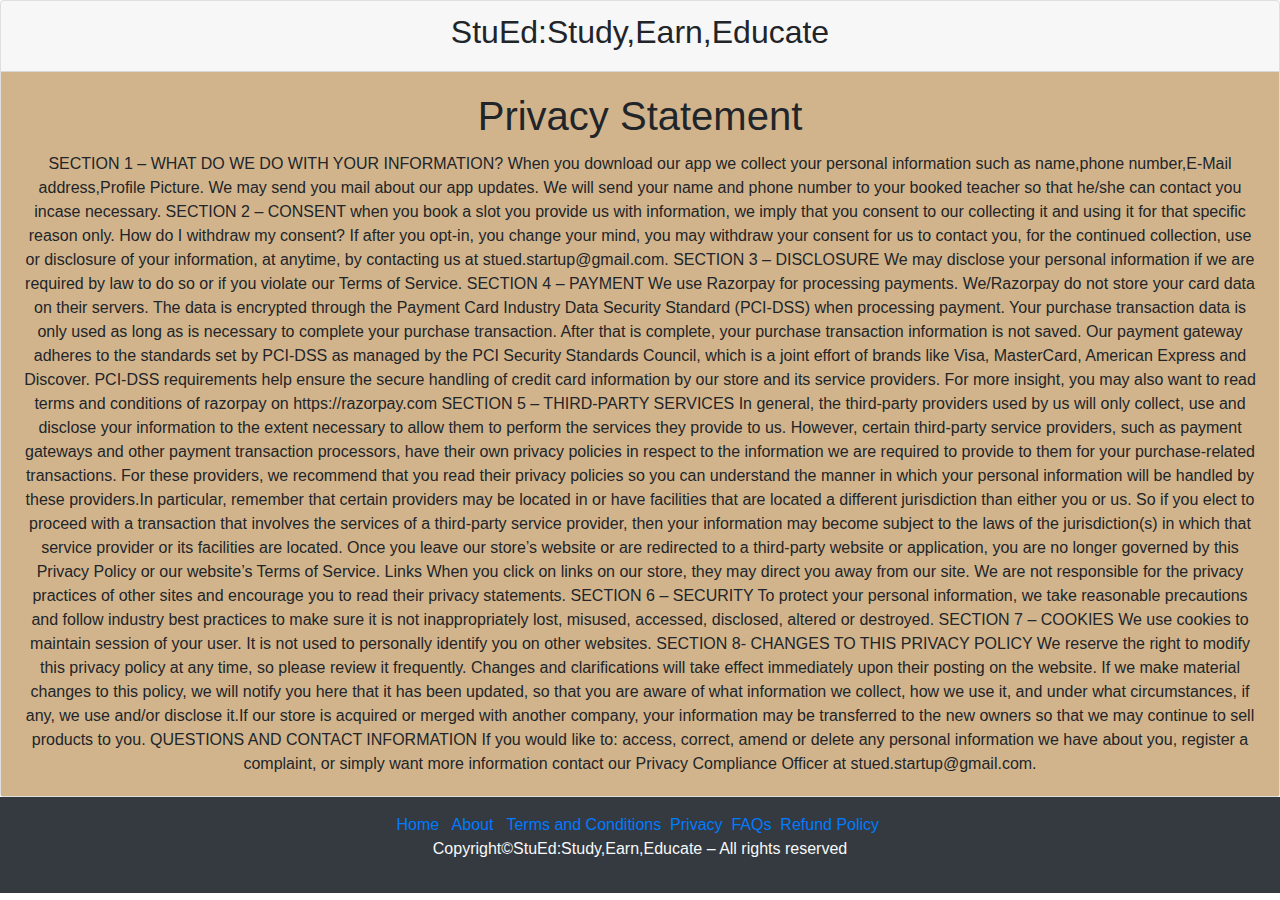
<file: privacy.html>
<!doctype html>
<html lang="en">

<head>
    <!-- Required meta tags -->
    <meta charset="utf-8">
    <meta name="viewport" content="width=device-width, initial-scale=1, shrink-to-fit=no">

    <!-- Bootstrap CSS -->
    <link rel="stylesheet" href="https://stackpath.bootstrapcdn.com/bootstrap/4.5.2/css/bootstrap.min.css"
        integrity="sha384-JcKb8q3iqJ61gNV9KGb8thSsNjpSL0n8PARn9HuZOnIxN0hoP+VmmDGMN5t9UJ0Z" crossorigin="anonymous">

    <title>StuEd</title>
    <style>
        #n3{
            background-color: tan;
        }
    </style>
</head>

<body>
    <div class="card text-center" >
        <div class="card-header">
            <h2>StuEd:Study,Earn,Educate</h2>
        </div>
        <div class="card-body" id="n3">
            <h1 class="card-title">Privacy Statement</h1>
            <p class="card-text">SECTION 1 – WHAT DO WE DO WITH YOUR INFORMATION?

                When you download our app we collect your personal information such as name,phone number,E-Mail
                address,Profile Picture.
                We may send you mail about our app updates.
                We will send your name and phone number to your booked teacher so that he/she can contact you incase
                necessary.

                SECTION 2 – CONSENT

                when you book a slot you provide us with information, we imply that you consent to our collecting it and
                using it for that specific reason only.
                How do I withdraw my consent?
                If after you opt-in, you change your mind, you may withdraw your consent for us to contact you, for the
                continued collection, use or disclosure of your information, at anytime, by contacting us at
                stued.startup@gmail.com.

                SECTION 3 – DISCLOSURE
                We may disclose your personal information if we are required by law to do so or if you violate our Terms
                of Service.

                SECTION 4 – PAYMENT

                We use Razorpay for processing payments. We/Razorpay do not store your card data on their servers. The
                data is encrypted through the Payment Card Industry Data Security Standard (PCI-DSS) when processing
                payment. Your purchase transaction data is only used as long as is necessary to complete your purchase
                transaction. After that is complete, your purchase transaction information is not saved.
                Our payment gateway adheres to the standards set by PCI-DSS as managed by the PCI Security Standards
                Council, which is a joint effort of brands like Visa, MasterCard, American Express and Discover.
                PCI-DSS requirements help ensure the secure handling of credit card information by our store and its
                service providers.
                For more insight, you may also want to read terms and conditions of razorpay on https://razorpay.com

                SECTION 5 – THIRD-PARTY SERVICES

                In general, the third-party providers used by us will only collect, use and disclose your information to
                the extent necessary to allow them to perform the services they provide to us.
                However, certain third-party service providers, such as payment gateways and other payment transaction
                processors, have their own privacy policies in respect to the information we are required to provide to
                them for your purchase-related transactions.
                For these providers, we recommend that you read their privacy policies so you can understand the manner
                in which your personal information will be handled by these providers.In particular, remember that
                certain providers may be located in or have facilities that are located a different jurisdiction than
                either you or us. So if you elect to proceed with a transaction that involves the services of a
                third-party service provider, then your information may become subject to the laws of the
                jurisdiction(s) in which that service provider or its facilities are located.
                Once you leave our store’s website or are redirected to a third-party website or application, you are no
                longer governed by this Privacy Policy or our website’s Terms of Service.
                Links
                When you click on links on our store, they may direct you away from our site. We are not responsible for
                the privacy practices of other sites and encourage you to read their privacy statements.

                SECTION 6 – SECURITY

                To protect your personal information, we take reasonable precautions and follow industry best practices
                to make sure it is not inappropriately lost, misused, accessed, disclosed, altered or destroyed.

                SECTION 7 – COOKIES

                We use cookies to maintain session of your user. It is not used to personally identify you on other
                websites.

                SECTION 8- CHANGES TO THIS PRIVACY POLICY

                We reserve the right to modify this privacy policy at any time, so please review it frequently. Changes
                and clarifications will take effect immediately upon their posting on the website. If we make material
                changes to this policy, we will notify you here that it has been updated, so that you are aware of what
                information we collect, how we use it, and under what circumstances, if any, we use and/or disclose
                it.If our store is acquired or merged with another company, your information may be transferred to the
                new owners so that we may continue to sell products to you.

                QUESTIONS AND CONTACT INFORMATION

                If you would like to: access, correct, amend or delete any personal information we have about you,
                register a complaint, or simply want more information contact our Privacy Compliance Officer at
                stued.startup@gmail.com.</p>
            <!-- <a href="#" class="btn btn-primary">Go somewhere</a> -->
        </div>

    </div>
    <!-- Optional JavaScript -->
    <!-- jQuery first, then Popper.js, then Bootstrap JS -->
    <script src="https://code.jquery.com/jquery-3.5.1.slim.min.js"
        integrity="sha384-DfXdz2htPH0lsSSs5nCTpuj/zy4C+OGpamoFVy38MVBnE+IbbVYUew+OrCXaRkfj"
        crossorigin="anonymous"></script>
    <script src="https://cdn.jsdelivr.net/npm/popper.js@1.16.1/dist/umd/popper.min.js"
        integrity="sha384-9/reFTGAW83EW2RDu2S0VKaIzap3H66lZH81PoYlFhbGU+6BZp6G7niu735Sk7lN"
        crossorigin="anonymous"></script>
    <script src="https://stackpath.bootstrapcdn.com/bootstrap/4.5.2/js/bootstrap.min.js"
        integrity="sha384-B4gt1jrGC7Jh4AgTPSdUtOBvfO8shuf57BaghqFfPlYxofvL8/KUEfYiJOMMV+rV"
        crossorigin="anonymous"></script>
</body>
<footer class="container-fluid bg-dark my-0 py-3 text-light">
    <p class="mb-0 text-center">
        <a href="/StuEd/">Home &nbsp; </a>
        <a href="/StuEd/about.html">About &nbsp; </a>
        <a href="/StuEd/condition.html">Terms and Conditions&nbsp; </a>
        <a href="/StuEd/privacy.html">Privacy&nbsp; </a>
        <a href="/StuEd/faq.html">FAQs&nbsp; </a>
        <a href="/StuEd/refund.html">Refund Policy&nbsp; </a>
        <p class="mb-0 text-center">Copyright&copy;StuEd:Study,Earn,Educate – All rights reserved</p>
    </p>

</footer>

</html>
</file>
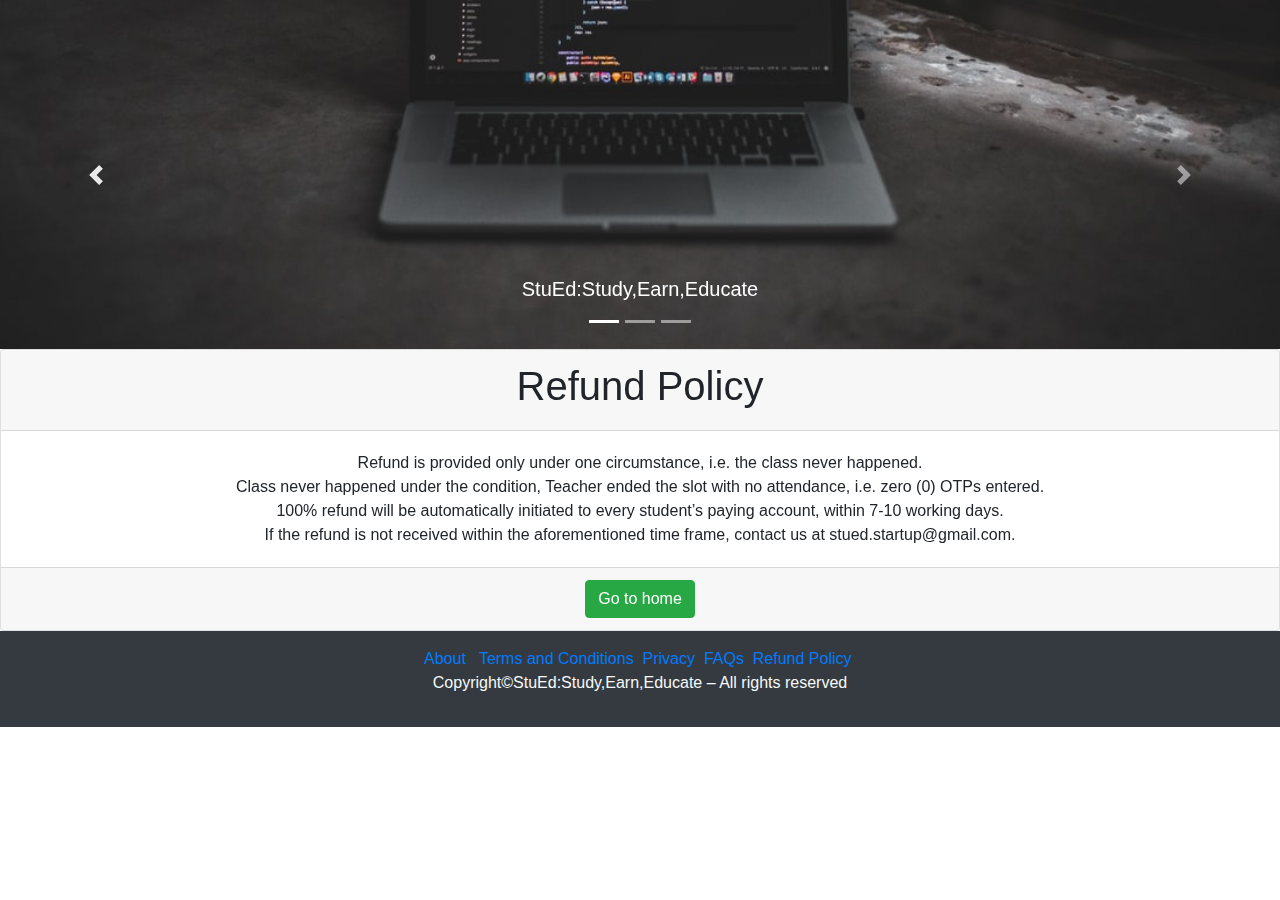
<file: refund.html>
<!doctype html>
<html lang="en">
  <head>
    <!-- Required meta tags -->
    <meta charset="utf-8">
    <meta name="viewport" content="width=device-width, initial-scale=1, shrink-to-fit=no">

    <!-- Bootstrap CSS -->
    <link rel="stylesheet" href="https://stackpath.bootstrapcdn.com/bootstrap/4.5.2/css/bootstrap.min.css" integrity="sha384-JcKb8q3iqJ61gNV9KGb8thSsNjpSL0n8PARn9HuZOnIxN0hoP+VmmDGMN5t9UJ0Z" crossorigin="anonymous">

    <title>StuEd</title>
  </head>
  <body>
    <div id="carouselExampleCaptions" class="carousel slide" data-ride="carousel">
        <ol class="carousel-indicators">
          <li data-target="#carouselExampleCaptions" data-slide-to="0" class="active"></li>
          <li data-target="#carouselExampleCaptions" data-slide-to="1"></li>
          <li data-target="#carouselExampleCaptions" data-slide-to="2"></li>
        </ol>
        <div class="carousel-inner">
          <div class="carousel-item active">
            <img src="r3.jpg" class="d-block w-100" alt="...">
            <div class="carousel-caption d-none d-md-block">
              <h5>StuEd:Study,Earn,Educate</h5>
              <!-- <h1>Refund Policy</h1> -->
            </div>
          </div>
          <div class="carousel-item">
            <img src="r2.jpg" class="d-block w-100" alt="...">
            <div class="carousel-caption d-none d-md-block">
              <h5>StuEd:Study,Earn,Educate</h5>
              <!-- <p>Refund Policy.</p> -->
            </div>
          </div>
          <div class="carousel-item">
            <img src="r1.jpg" class="d-block w-100" alt="...">
            <div class="carousel-caption d-none d-md-block">
              <h5>StuEd:Study,Earn,Educate</h5>
              <!-- <p>Refund Policy</p> -->
            </div>
          </div>
        </div>
        <a class="carousel-control-prev" href="#carouselExampleCaptions" role="button" data-slide="prev">
          <span class="carousel-control-prev-icon" aria-hidden="true"></span>
          <span class="sr-only">Previous</span>
        </a>
        <a class="carousel-control-next" href="#carouselExampleCaptions" role="button" data-slide="next">
          <span class="carousel-control-next-icon" aria-hidden="true"></span>
          <span class="sr-only">Next</span>
        </a>
      </div>
      <div class="card text-center">
        <div class="card-header">
          <h1>Refund Policy</h1>
        </div>
        <div class="card-body">
          <!-- <h5 class="card-title">Special title treatment</h5> -->
          <p class="card-text" id="n4">Refund is provided only under one circumstance, i.e. the class never happened. <br>

            Class never happened under the condition, Teacher ended the slot with no attendance, i.e. zero (0) OTPs entered. <br>
            
            100% refund will be automatically initiated to every student’s paying account, within 7-10 working days. <br>
            
            If the refund is not received within the aforementioned time frame, contact us at stued.startup@gmail.com.</p>
          <!-- <a href="#" class="btn btn-primary">Go somewhere</a> -->
        </div>
        <div class="card-footer text-muted">
          
          <a href="/StuEd/" class="btn btn-success">Go to home</a>
        </div>
      </div>

    <!-- Optional JavaScript -->
    <!-- jQuery first, then Popper.js, then Bootstrap JS -->
    <script src="https://code.jquery.com/jquery-3.5.1.slim.min.js" integrity="sha384-DfXdz2htPH0lsSSs5nCTpuj/zy4C+OGpamoFVy38MVBnE+IbbVYUew+OrCXaRkfj" crossorigin="anonymous"></script>
    <script src="https://cdn.jsdelivr.net/npm/popper.js@1.16.1/dist/umd/popper.min.js" integrity="sha384-9/reFTGAW83EW2RDu2S0VKaIzap3H66lZH81PoYlFhbGU+6BZp6G7niu735Sk7lN" crossorigin="anonymous"></script>
    <script src="https://stackpath.bootstrapcdn.com/bootstrap/4.5.2/js/bootstrap.min.js" integrity="sha384-B4gt1jrGC7Jh4AgTPSdUtOBvfO8shuf57BaghqFfPlYxofvL8/KUEfYiJOMMV+rV" crossorigin="anonymous"></script>
  </body>
  <footer class="container-fluid bg-dark my-0 py-3 text-light">
    <p class="mb-0 text-center">
      <a href="/StuEd/about.html">About &nbsp; </a>
      <a href="/StuEd/condition.html">Terms and Conditions&nbsp; </a>
      <a href="/StuEd/privacy.html">Privacy&nbsp;  </a>
      <a href="/StuEd/faq.html">FAQs&nbsp;  </a>
      <a href="/StuEd/refund.html">Refund Policy&nbsp;  </a>
      <p class="mb-0 text-center">Copyright&copy;StuEd:Study,Earn,Educate – All rights reserved</p>
    </p>

</footer>
</html>
</file>
<file: index.css>
.title{
    text-align: center;
    display: inline-block;
}

.con{
    text-align: center;
}
#contact-box{
    display: bold;
   
    justify-content: center;
    align-items: center;

}
#contact-box input,
#contact-box textarea{
    width: 100%;
    padding: 0.5rem;
    border: 1px solid teal;
    border-radius: 5px;
}
#clockContainer{  
    position: relative;
    margin: 128px  1140px;
    height: 8vw;
    width: 8vw; 
    background: url(clock.png) no-repeat ;
    background-size: 100%;
    
}

#hour, #minute, #second{
    position: absolute;
    background: black;
    border-radius: 10px; 
    transform-origin: bottom;
}
#hour{
    width: 1.8%;
    height: 25%;
    top: 25%;
    left: 48.85%;
    opacity: 0.8;  
}
#minute{
    width: 1.6%;
    height: 30%;
    top: 19%;
    left: 48.9%;
    opacity: 0.8;  
}
#second{
    width: 1%;
    height: 40%;
    top: 9%;
    left: 49.25%;
    opacity: 0.8; 
    
}
#sub{
    cursor: pointer;

}
#contact-box{
    background: url(message.jpg);
    background-size: cover;
    background-repeat: no-repeat;
}
</file>
